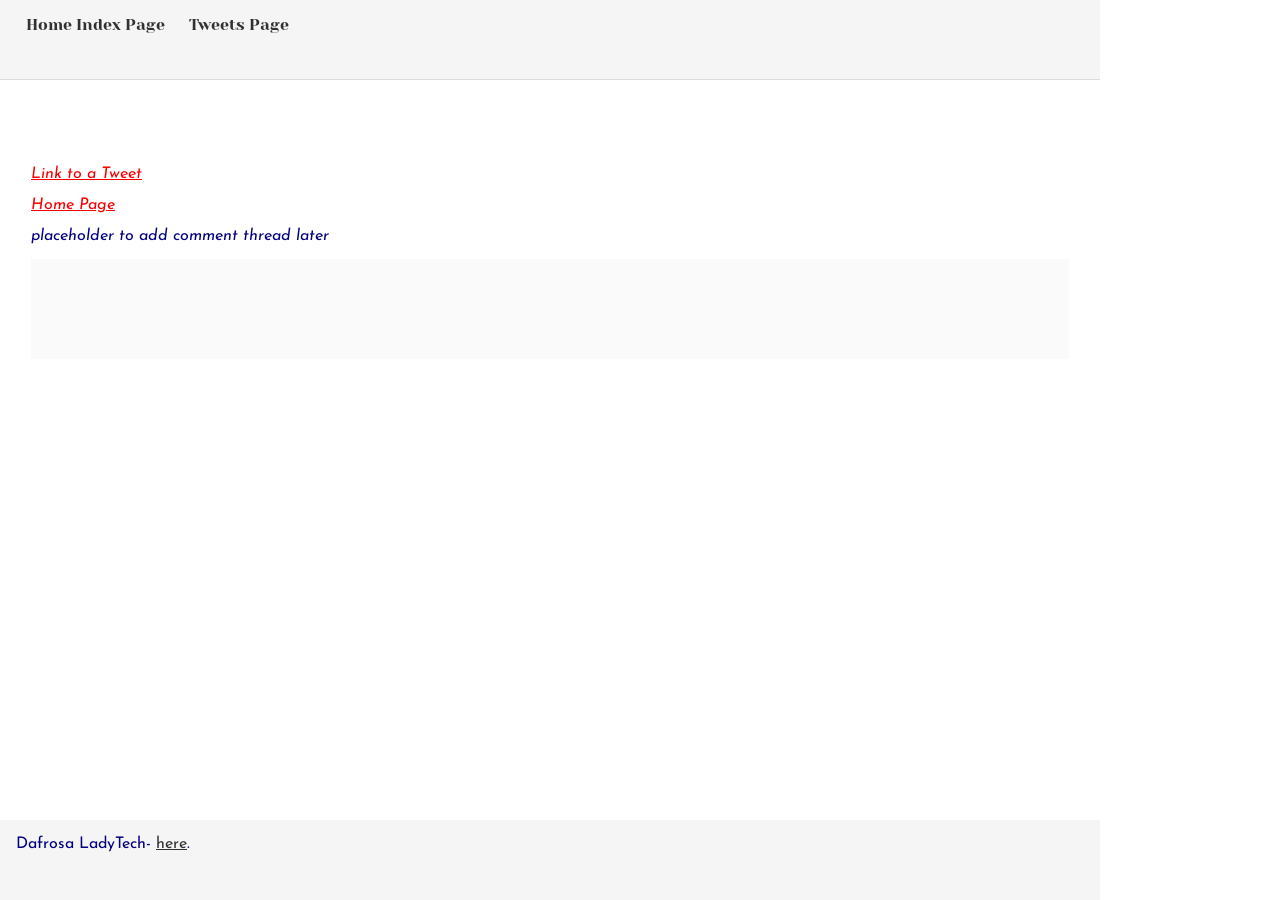
<file: css_basic/tweets.html>
<!DOCTYPE html>
<html lang="en">
<head>
    <meta charset="UTF-8">
    <meta name="viewport" content="width=device-width, initial-scale=1.0">
    <title>This is my first portfolio.</title>
    <link href="base.css" rel="stylesheet">
    <link href="styles.css" rel="stylesheet">
</head>
<body>
    <header>
        <ul>
            <li><a href="file:///Users/dafrosambanga/Desktop/alx_sefe/My_First_Portfolio/html_basic/index.html">Home Index Page</a></li>
            <li><a href="file:///Users/dafrosambanga/Desktop/alx_sefe/My_First_Portfolio/html_basic/tweets.html"> Tweets Page</a></li>
        </ul>
    </header>
    <main>
      <article><h1></h1>
         <p><a href="https://x.com/shepowerbroker/status/1969837306585792730?s=46"> Link to a Tweet</a></p>
         <p><a href="Users/dafrosambanga/Desktop/alx_sefe/My_First_Portfolio/html_basic/index.html"> Home Page</a></p>  
          <p>placeholder to add comment thread later</p>
        </ariticle>
         <aside></aside>
    </main>
      <footer><p>Dafrosa LadyTech- <a href="https://discord.com/channels/1232316761756401674/1404967954784976957" target="_blank">here</a>.</p></footer>
</body>
</html>
</file>
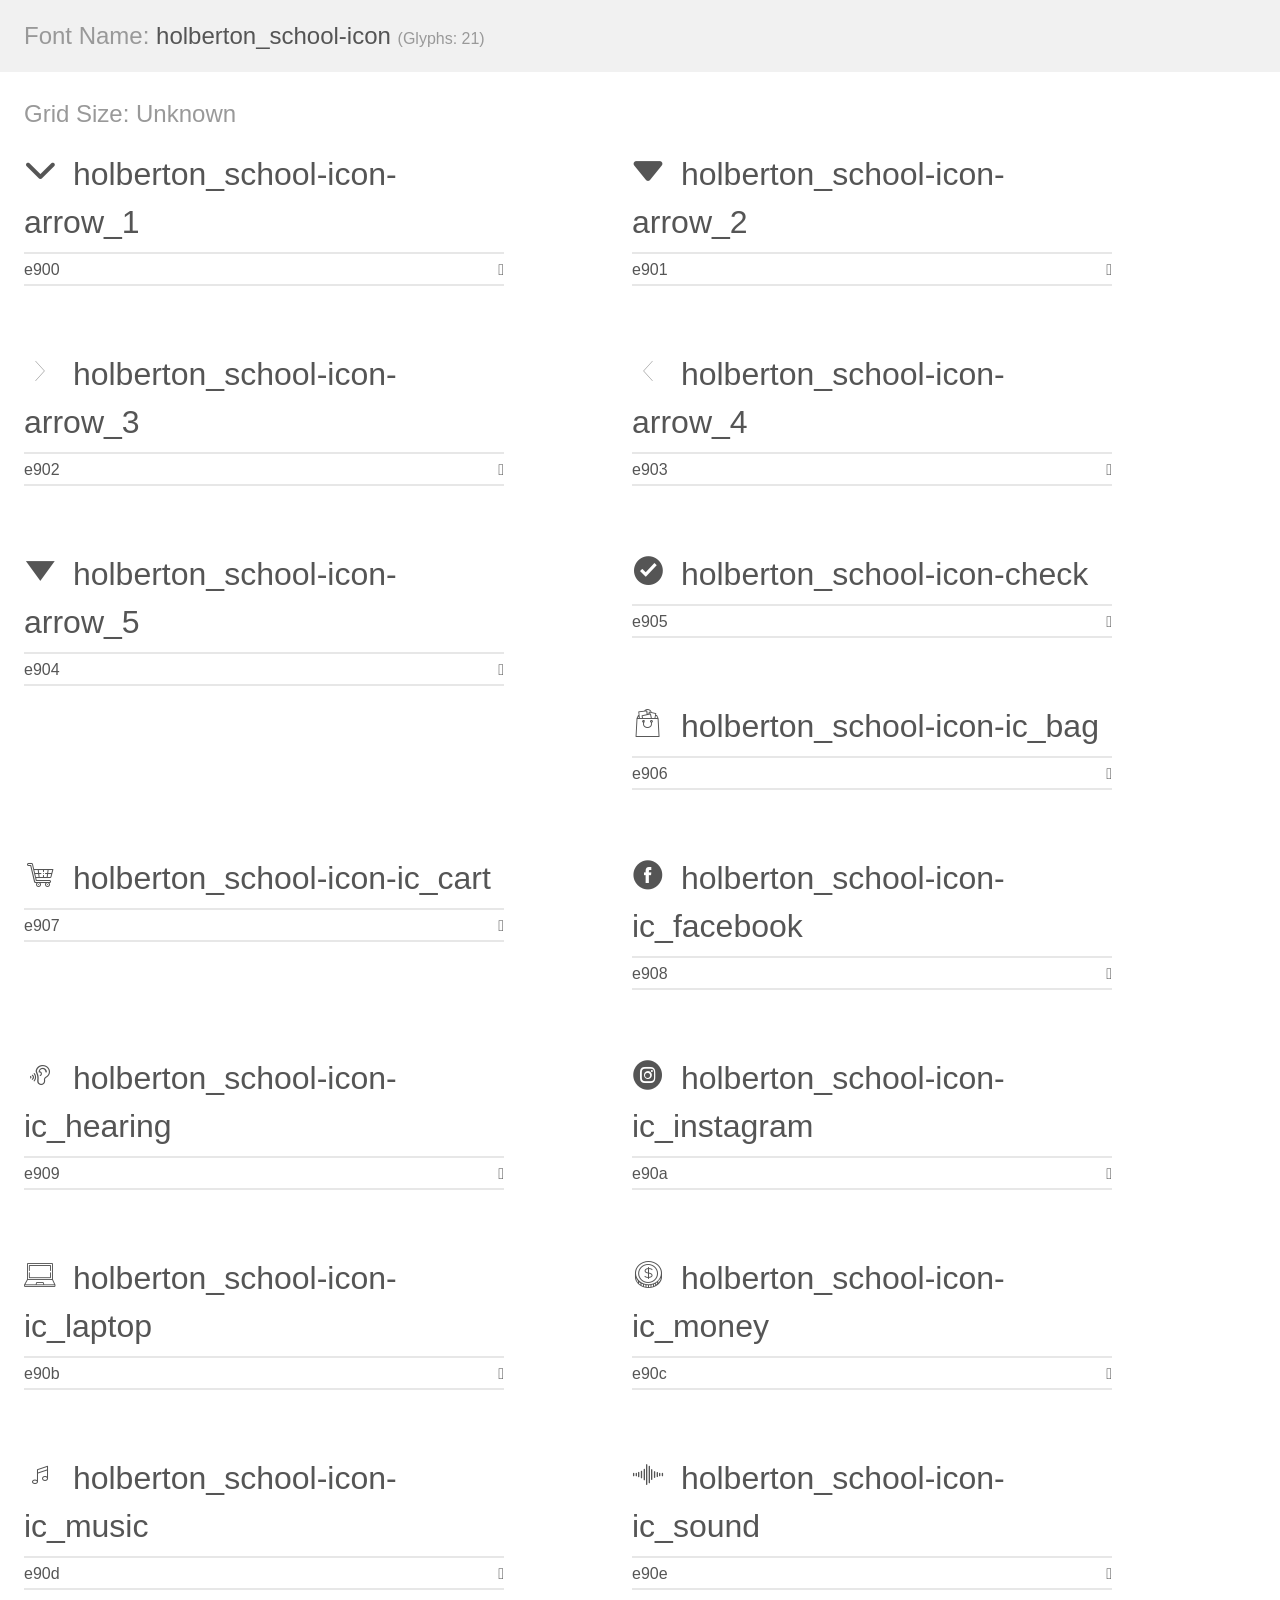
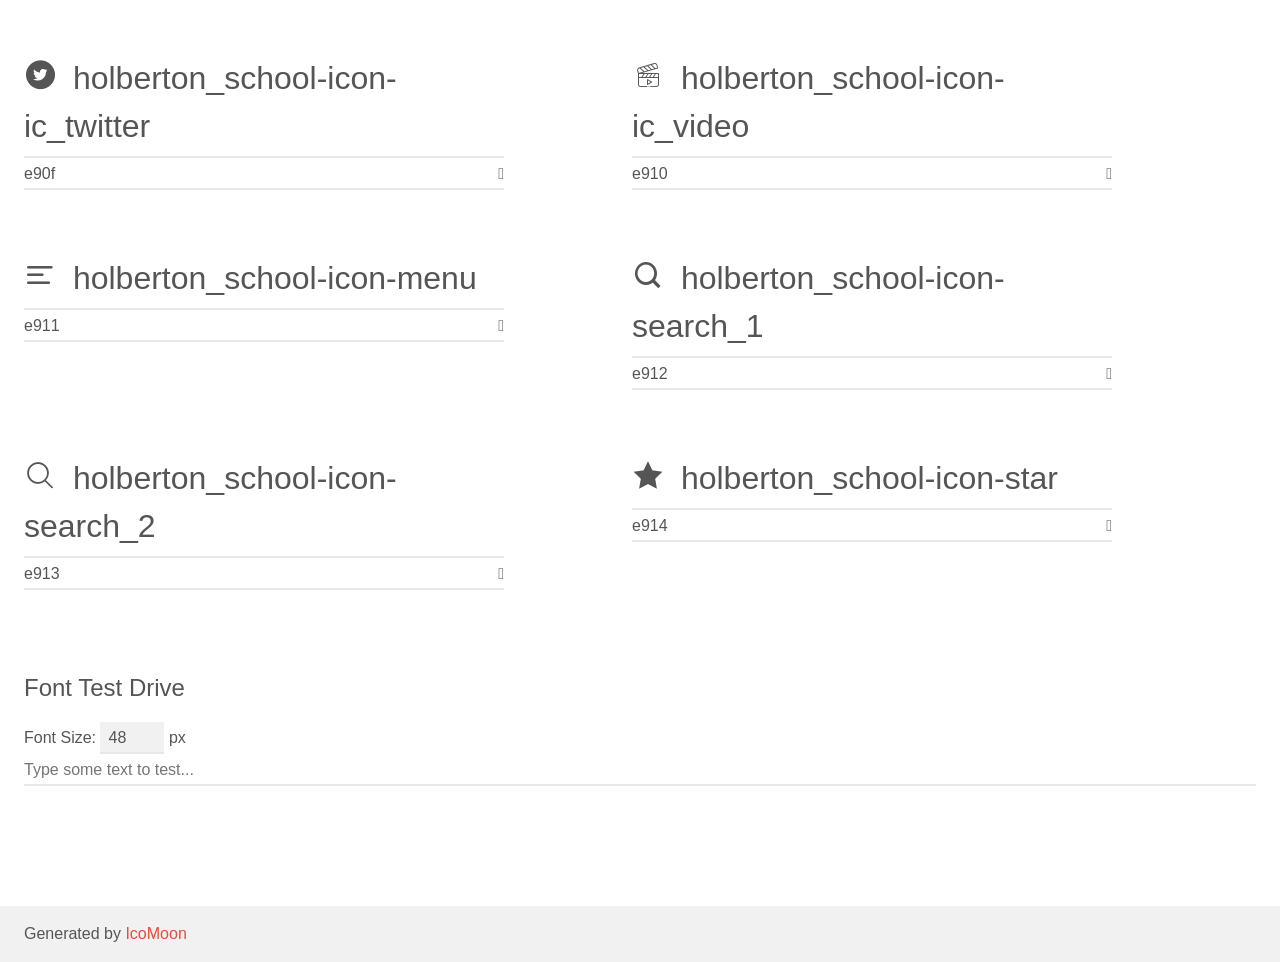
<file: headphones/holberton_school-icon/demo.html>
<!doctype html>
<html>
<head>
    <meta charset="utf-8">
    <title>IcoMoon Demo</title>
    <meta name="description" content="An Icon Font Generated By IcoMoon.io">
    <meta name="viewport" content="width=device-width, initial-scale=1">
    <link rel="stylesheet" href="demo-files/demo.css">
    <link rel="stylesheet" href="style.css"></head>
<body>
    <div class="bgc1 clearfix">
        <h1 class="mhmm mvm"><span class="fgc1">Font Name:</span> holberton_school-icon <small class="fgc1">(Glyphs:&nbsp;21)</small></h1>
    </div>
    <div class="clearfix mhl ptl">
        <h1 class="mvm mtn fgc1">Grid Size: Unknown</h1>
        <div class="glyph fs1">
            <div class="clearfix bshadow0 pbs">
                <span class="holberton_school-icon-arrow_1"></span>
                <span class="mls"> holberton_school-icon-arrow_1</span>
            </div>
            <fieldset class="fs0 size1of1 clearfix hidden-false">
                <input type="text" readonly value="e900" class="unit size1of2" />
                <input type="text" maxlength="1" readonly value="&#xe900;" class="unitRight size1of2 talign-right" />
            </fieldset>
            <div class="fs0 bshadow0 clearfix hidden-true">
                <span class="unit pvs fgc1">liga: </span>
                <input type="text" readonly value="" class="liga unitRight" />
            </div>
        </div>
        <div class="glyph fs1">
            <div class="clearfix bshadow0 pbs">
                <span class="holberton_school-icon-arrow_2"></span>
                <span class="mls"> holberton_school-icon-arrow_2</span>
            </div>
            <fieldset class="fs0 size1of1 clearfix hidden-false">
                <input type="text" readonly value="e901" class="unit size1of2" />
                <input type="text" maxlength="1" readonly value="&#xe901;" class="unitRight size1of2 talign-right" />
            </fieldset>
            <div class="fs0 bshadow0 clearfix hidden-true">
                <span class="unit pvs fgc1">liga: </span>
                <input type="text" readonly value="" class="liga unitRight" />
            </div>
        </div>
        <div class="glyph fs1">
            <div class="clearfix bshadow0 pbs">
                <span class="holberton_school-icon-arrow_3"></span>
                <span class="mls"> holberton_school-icon-arrow_3</span>
            </div>
            <fieldset class="fs0 size1of1 clearfix hidden-false">
                <input type="text" readonly value="e902" class="unit size1of2" />
                <input type="text" maxlength="1" readonly value="&#xe902;" class="unitRight size1of2 talign-right" />
            </fieldset>
            <div class="fs0 bshadow0 clearfix hidden-true">
                <span class="unit pvs fgc1">liga: </span>
                <input type="text" readonly value="" class="liga unitRight" />
            </div>
        </div>
        <div class="glyph fs1">
            <div class="clearfix bshadow0 pbs">
                <span class="holberton_school-icon-arrow_4"></span>
                <span class="mls"> holberton_school-icon-arrow_4</span>
            </div>
            <fieldset class="fs0 size1of1 clearfix hidden-false">
                <input type="text" readonly value="e903" class="unit size1of2" />
                <input type="text" maxlength="1" readonly value="&#xe903;" class="unitRight size1of2 talign-right" />
            </fieldset>
            <div class="fs0 bshadow0 clearfix hidden-true">
                <span class="unit pvs fgc1">liga: </span>
                <input type="text" readonly value="" class="liga unitRight" />
            </div>
        </div>
        <div class="glyph fs1">
            <div class="clearfix bshadow0 pbs">
                <span class="holberton_school-icon-arrow_5"></span>
                <span class="mls"> holberton_school-icon-arrow_5</span>
            </div>
            <fieldset class="fs0 size1of1 clearfix hidden-false">
                <input type="text" readonly value="e904" class="unit size1of2" />
                <input type="text" maxlength="1" readonly value="&#xe904;" class="unitRight size1of2 talign-right" />
            </fieldset>
            <div class="fs0 bshadow0 clearfix hidden-true">
                <span class="unit pvs fgc1">liga: </span>
                <input type="text" readonly value="" class="liga unitRight" />
            </div>
        </div>
        <div class="glyph fs1">
            <div class="clearfix bshadow0 pbs">
                <span class="holberton_school-icon-check"></span>
                <span class="mls"> holberton_school-icon-check</span>
            </div>
            <fieldset class="fs0 size1of1 clearfix hidden-false">
                <input type="text" readonly value="e905" class="unit size1of2" />
                <input type="text" maxlength="1" readonly value="&#xe905;" class="unitRight size1of2 talign-right" />
            </fieldset>
            <div class="fs0 bshadow0 clearfix hidden-true">
                <span class="unit pvs fgc1">liga: </span>
                <input type="text" readonly value="" class="liga unitRight" />
            </div>
        </div>
        <div class="glyph fs1">
            <div class="clearfix bshadow0 pbs">
                <span class="holberton_school-icon-ic_bag"></span>
                <span class="mls"> holberton_school-icon-ic_bag</span>
            </div>
            <fieldset class="fs0 size1of1 clearfix hidden-false">
                <input type="text" readonly value="e906" class="unit size1of2" />
                <input type="text" maxlength="1" readonly value="&#xe906;" class="unitRight size1of2 talign-right" />
            </fieldset>
            <div class="fs0 bshadow0 clearfix hidden-true">
                <span class="unit pvs fgc1">liga: </span>
                <input type="text" readonly value="" class="liga unitRight" />
            </div>
        </div>
        <div class="glyph fs1">
            <div class="clearfix bshadow0 pbs">
                <span class="holberton_school-icon-ic_cart"></span>
                <span class="mls"> holberton_school-icon-ic_cart</span>
            </div>
            <fieldset class="fs0 size1of1 clearfix hidden-false">
                <input type="text" readonly value="e907" class="unit size1of2" />
                <input type="text" maxlength="1" readonly value="&#xe907;" class="unitRight size1of2 talign-right" />
            </fieldset>
            <div class="fs0 bshadow0 clearfix hidden-true">
                <span class="unit pvs fgc1">liga: </span>
                <input type="text" readonly value="" class="liga unitRight" />
            </div>
        </div>
        <div class="glyph fs1">
            <div class="clearfix bshadow0 pbs">
                <span class="holberton_school-icon-ic_facebook"></span>
                <span class="mls"> holberton_school-icon-ic_facebook</span>
            </div>
            <fieldset class="fs0 size1of1 clearfix hidden-false">
                <input type="text" readonly value="e908" class="unit size1of2" />
                <input type="text" maxlength="1" readonly value="&#xe908;" class="unitRight size1of2 talign-right" />
            </fieldset>
            <div class="fs0 bshadow0 clearfix hidden-true">
                <span class="unit pvs fgc1">liga: </span>
                <input type="text" readonly value="" class="liga unitRight" />
            </div>
        </div>
        <div class="glyph fs1">
            <div class="clearfix bshadow0 pbs">
                <span class="holberton_school-icon-ic_hearing"></span>
                <span class="mls"> holberton_school-icon-ic_hearing</span>
            </div>
            <fieldset class="fs0 size1of1 clearfix hidden-false">
                <input type="text" readonly value="e909" class="unit size1of2" />
                <input type="text" maxlength="1" readonly value="&#xe909;" class="unitRight size1of2 talign-right" />
            </fieldset>
            <div class="fs0 bshadow0 clearfix hidden-true">
                <span class="unit pvs fgc1">liga: </span>
                <input type="text" readonly value="" class="liga unitRight" />
            </div>
        </div>
        <div class="glyph fs1">
            <div class="clearfix bshadow0 pbs">
                <span class="holberton_school-icon-ic_instagram"></span>
                <span class="mls"> holberton_school-icon-ic_instagram</span>
            </div>
            <fieldset class="fs0 size1of1 clearfix hidden-false">
                <input type="text" readonly value="e90a" class="unit size1of2" />
                <input type="text" maxlength="1" readonly value="&#xe90a;" class="unitRight size1of2 talign-right" />
            </fieldset>
            <div class="fs0 bshadow0 clearfix hidden-true">
                <span class="unit pvs fgc1">liga: </span>
                <input type="text" readonly value="" class="liga unitRight" />
            </div>
        </div>
        <div class="glyph fs1">
            <div class="clearfix bshadow0 pbs">
                <span class="holberton_school-icon-ic_laptop"></span>
                <span class="mls"> holberton_school-icon-ic_laptop</span>
            </div>
            <fieldset class="fs0 size1of1 clearfix hidden-false">
                <input type="text" readonly value="e90b" class="unit size1of2" />
                <input type="text" maxlength="1" readonly value="&#xe90b;" class="unitRight size1of2 talign-right" />
            </fieldset>
            <div class="fs0 bshadow0 clearfix hidden-true">
                <span class="unit pvs fgc1">liga: </span>
                <input type="text" readonly value="" class="liga unitRight" />
            </div>
        </div>
        <div class="glyph fs1">
            <div class="clearfix bshadow0 pbs">
                <span class="holberton_school-icon-ic_money"></span>
                <span class="mls"> holberton_school-icon-ic_money</span>
            </div>
            <fieldset class="fs0 size1of1 clearfix hidden-false">
                <input type="text" readonly value="e90c" class="unit size1of2" />
                <input type="text" maxlength="1" readonly value="&#xe90c;" class="unitRight size1of2 talign-right" />
            </fieldset>
            <div class="fs0 bshadow0 clearfix hidden-true">
                <span class="unit pvs fgc1">liga: </span>
                <input type="text" readonly value="" class="liga unitRight" />
            </div>
        </div>
        <div class="glyph fs1">
            <div class="clearfix bshadow0 pbs">
                <span class="holberton_school-icon-ic_music"></span>
                <span class="mls"> holberton_school-icon-ic_music</span>
            </div>
            <fieldset class="fs0 size1of1 clearfix hidden-false">
                <input type="text" readonly value="e90d" class="unit size1of2" />
                <input type="text" maxlength="1" readonly value="&#xe90d;" class="unitRight size1of2 talign-right" />
            </fieldset>
            <div class="fs0 bshadow0 clearfix hidden-true">
                <span class="unit pvs fgc1">liga: </span>
                <input type="text" readonly value="" class="liga unitRight" />
            </div>
        </div>
        <div class="glyph fs1">
            <div class="clearfix bshadow0 pbs">
                <span class="holberton_school-icon-ic_sound"></span>
                <span class="mls"> holberton_school-icon-ic_sound</span>
            </div>
            <fieldset class="fs0 size1of1 clearfix hidden-false">
                <input type="text" readonly value="e90e" class="unit size1of2" />
                <input type="text" maxlength="1" readonly value="&#xe90e;" class="unitRight size1of2 talign-right" />
            </fieldset>
            <div class="fs0 bshadow0 clearfix hidden-true">
                <span class="unit pvs fgc1">liga: </span>
                <input type="text" readonly value="" class="liga unitRight" />
            </div>
        </div>
        <div class="glyph fs1">
            <div class="clearfix bshadow0 pbs">
                <span class="holberton_school-icon-ic_twitter"></span>
                <span class="mls"> holberton_school-icon-ic_twitter</span>
            </div>
            <fieldset class="fs0 size1of1 clearfix hidden-false">
                <input type="text" readonly value="e90f" class="unit size1of2" />
                <input type="text" maxlength="1" readonly value="&#xe90f;" class="unitRight size1of2 talign-right" />
            </fieldset>
            <div class="fs0 bshadow0 clearfix hidden-true">
                <span class="unit pvs fgc1">liga: </span>
                <input type="text" readonly value="" class="liga unitRight" />
            </div>
        </div>
        <div class="glyph fs1">
            <div class="clearfix bshadow0 pbs">
                <span class="holberton_school-icon-ic_video"></span>
                <span class="mls"> holberton_school-icon-ic_video</span>
            </div>
            <fieldset class="fs0 size1of1 clearfix hidden-false">
                <input type="text" readonly value="e910" class="unit size1of2" />
                <input type="text" maxlength="1" readonly value="&#xe910;" class="unitRight size1of2 talign-right" />
            </fieldset>
            <div class="fs0 bshadow0 clearfix hidden-true">
                <span class="unit pvs fgc1">liga: </span>
                <input type="text" readonly value="" class="liga unitRight" />
            </div>
        </div>
        <div class="glyph fs1">
            <div class="clearfix bshadow0 pbs">
                <span class="holberton_school-icon-menu"></span>
                <span class="mls"> holberton_school-icon-menu</span>
            </div>
            <fieldset class="fs0 size1of1 clearfix hidden-false">
                <input type="text" readonly value="e911" class="unit size1of2" />
                <input type="text" maxlength="1" readonly value="&#xe911;" class="unitRight size1of2 talign-right" />
            </fieldset>
            <div class="fs0 bshadow0 clearfix hidden-true">
                <span class="unit pvs fgc1">liga: </span>
                <input type="text" readonly value="" class="liga unitRight" />
            </div>
        </div>
        <div class="glyph fs1">
            <div class="clearfix bshadow0 pbs">
                <span class="holberton_school-icon-search_1"></span>
                <span class="mls"> holberton_school-icon-search_1</span>
            </div>
            <fieldset class="fs0 size1of1 clearfix hidden-false">
                <input type="text" readonly value="e912" class="unit size1of2" />
                <input type="text" maxlength="1" readonly value="&#xe912;" class="unitRight size1of2 talign-right" />
            </fieldset>
            <div class="fs0 bshadow0 clearfix hidden-true">
                <span class="unit pvs fgc1">liga: </span>
                <input type="text" readonly value="" class="liga unitRight" />
            </div>
        </div>
        <div class="glyph fs1">
            <div class="clearfix bshadow0 pbs">
                <span class="holberton_school-icon-search_2"></span>
                <span class="mls"> holberton_school-icon-search_2</span>
            </div>
            <fieldset class="fs0 size1of1 clearfix hidden-false">
                <input type="text" readonly value="e913" class="unit size1of2" />
                <input type="text" maxlength="1" readonly value="&#xe913;" class="unitRight size1of2 talign-right" />
            </fieldset>
            <div class="fs0 bshadow0 clearfix hidden-true">
                <span class="unit pvs fgc1">liga: </span>
                <input type="text" readonly value="" class="liga unitRight" />
            </div>
        </div>
        <div class="glyph fs1">
            <div class="clearfix bshadow0 pbs">
                <span class="holberton_school-icon-star"></span>
                <span class="mls"> holberton_school-icon-star</span>
            </div>
            <fieldset class="fs0 size1of1 clearfix hidden-false">
                <input type="text" readonly value="e914" class="unit size1of2" />
                <input type="text" maxlength="1" readonly value="&#xe914;" class="unitRight size1of2 talign-right" />
            </fieldset>
            <div class="fs0 bshadow0 clearfix hidden-true">
                <span class="unit pvs fgc1">liga: </span>
                <input type="text" readonly value="" class="liga unitRight" />
            </div>
        </div>
    </div>

    <!--[if gt IE 8]><!-->
    <div class="mhl clearfix mbl">
        <h1>Font Test Drive</h1>
        <label>
            Font Size: <input id="fontSize" type="number" class="textbox0 mbm"
            min="8" value="48" />
            px
        </label>
        <input id="testText" type="text" class="phl size1of1 mvl"
        placeholder="Type some text to test..." value=""/>
        <div id="testDrive" class="holberton_school-icon-" style="font-family: holberton_school-icon">&nbsp;
        </div>
    </div>
    <!--<![endif]-->
    <div class="bgc1 clearfix">
        <p class="mhl">Generated by <a href="https://icomoon.io/app">IcoMoon</a></p>
    </div>

    <script src="demo-files/demo.js"></script>
</body>
</html>
</file>
<file: css_basic/base.css>
/* Importing webfonts */
/* (If you're learning CSS, you should disregard that) */

@import url(https://fonts.googleapis.com/css?family=Yeseva+One);
@import url(https://fonts.googleapis.com/css?family=Josefin+Sans:400,700,700italic,400italic);


/* CSS reset rules */

html, body {
	height: 100%;
	min-height: 100%;
}
html, body, div, span, applet, object, iframe,
h1, h2, h3, h4, h5, h6, p, blockquote, pre,
a, abbr, acronym, address, big, cite, code,
del, dfn, img, ins, kbd, q, s, samp,
small, strike, sub, sup, tt, var,
b, u, i, center,
dl, dt, dd,
fieldset, form, label, legend,
table, caption, tbody, tfoot, thead, tr, th, td,
article, aside, canvas, details, embed, 
figure, figcaption, footer, header, hgroup, 
menu, nav, output, ruby, section, summary,
time, mark, audio, video {
	margin: 0;
	padding: 0;
	border: 0;
	font-size: 100%;
	font: inherit;
	vertical-align: baseline;
}
/* HTML5 display-role reset for older browsers */
article, aside, details, figcaption, figure, 
footer, header, hgroup, menu, nav, section {
	display: block;
}
body {
	line-height: 1;
}
blockquote, q {
	quotes: none;
}
blockquote:before, blockquote:after,
q:before, q:after {
	content: '';
	content: none;
}
table {
	border-collapse: collapse;
	border-spacing: 0;
}


/* Fonts and colors */

body {
	font-family: 'Josefin Sans', serif;
	color: rgba(0, 0, 0, 0.8);
}
h1, h2, h3, h4, h5, h6, header {
	font-family: 'Yeseva One', sans-serif;
}
article {
}
header {
	border-bottom: 1px solid rgb(221,221,221);
	transition: border-bottom-color 1s ease;
}
header a {
	color: rgba(0, 0, 0, 0.8);
}
aside {
	background: #FAFAFA;
}
aside p {
	border: 1px solid #bbb;
	background: #ddd;
	color: black;
}
footer a {
	color: rgba(0, 0, 0, 0.8);
}
a {
	color: #F80002;
}


/* Positioning and margins */

@media (min-width: 1100px) {
	body {
		width: 1100px;
		margin: 0 auto;
	}
}

article {
	padding: 50px 15px;
}
article > *:first-child {
	margin-top: 0;
}
aside {
	padding: 50px 15px;
}
header .right {
	float: right;
	margin: 0 10px 15px;
}


/* Header */
header {
	padding: 20px 0;
	height: 80px;
}
header ul {
	list-style: none;
	margin: 0;
	padding: 0;
}
header li {
	display: inline;
	vertical-align:middle;
}
header li:first-child {
	margin: 0;
}
header li a {
	margin: 0 10px;
}
header li.logo {
	font-size: 36px;
}
header a {
	text-decoration: none;
}


/* Aside */

aside p {
	border-radius: 10px;
	padding: 20px 20px;
}


/* Footer */

footer {
	padding: 5px 15px;
	height: 80px;
}


/* Text styles and margins */

p {
	margin-bottom: 15px;
}
h1 {
	font-size: 36px;
	margin: 40px 0 20px;
}
h2 {
	font-size: 32px;
	margin: 30px 0 15px;
}
h3 {
	font-size: 28px;
	margin: 25px 0 10px;
}
h4 {
	font-size: 20px;
	font-weight: bold;
	margin: 20px 0 10px;
}
h5 {
	font-size: 18px;
	font-weight: bold;
	margin: 15px 0 10px;
}
h6 {
	font-weight: bold;
	margin: 5px 0;
}

@media (max-width: 800px) {
  body.works_on_smartphone {
  	display: block;
  }
  body.works_on_smartphone main {
  	display: block;
  }
  header .right {
  	float: none;
  }
}
</file>
<file: css_basic/styles.css>
/* Recommended reset */
* { box-sizing: border-box; }
html, body { height: 100%; }

body {
  margin: 0;
  display: flex;              /* body is a flex container */
  flex-direction: column;     /* column: header, main, footer */
  min-height: 100vh;          /* fill the viewport */
}

header,
footer {
  flex: 0 0 auto;             /* don't grow/shrink */
  padding: 1rem;
}

/* MAIN: row of article + aside */
main {
  display: flex;              /* main is a flex container */
  flex-direction: row;        /* row: article | aside */
  flex: auto;                 /* keep automatic height & width (1 1 auto) */
  min-height: 0;              /* allow children to scroll inside */
  overflow: hidden;           /* for avoiding double scrollbars on the page */
  gap: 1rem;                  /* modern spacing between columns */
  padding: 1rem;
}

/* CONTENT COLUMNS */
article {
  flex: 2;                    /* 2/3 width */
  min-width: 0;               /* allow content to shrink within flex */
  overflow-y: auto;           /* for scrolling within article */
}
article, h1 {
  font-style: italic;
}
article, p {
  color:navy;
}

aside {
  flex: 1;                    /* 1/3 width */
  min-width: 0;
  overflow-y: auto;           /* scroll within aside */
}

/* Optional: visual clarity */
header { background: #f5f5f5; }
footer { background: #f5f5f5; }
article { background: #ffffff; }
aside { background: #fafafa; }
</file>
<file: headphones/holberton_school-icon/demo-files/demo.css>
body {
  padding: 0;
  margin: 0;
  font-family: sans-serif;
  font-size: 1em;
  line-height: 1.5;
  color: #555;
  background: #fff;
}
h1 {
  font-size: 1.5em;
  font-weight: normal;
}
small {
  font-size: .66666667em;
}
a {
  color: #e74c3c;
  text-decoration: none;
}
a:hover, a:focus {
  box-shadow: 0 1px #e74c3c;
}
.bshadow0, input {
  box-shadow: inset 0 -2px #e7e7e7;
}
input:hover {
  box-shadow: inset 0 -2px #ccc;
}
input, fieldset {
  font-family: sans-serif;
  font-size: 1em;
  margin: 0;
  padding: 0;
  border: 0;
}
input {
  color: inherit;
  line-height: 1.5;
  height: 1.5em;
  padding: .25em 0;
}
input:focus {
  outline: none;
  box-shadow: inset 0 -2px #449fdb;
}
.glyph {
  font-size: 16px;
  width: 15em;
  padding-bottom: 1em;
  margin-right: 4em;
  margin-bottom: 1em;
  float: left;
  overflow: hidden;
}
.liga {
  width: 80%;
  width: calc(100% - 2.5em);
}
.talign-right {
  text-align: right;
}
.talign-center {
  text-align: center;
}
.bgc1 {
  background: #f1f1f1;
}
.fgc1 {
  color: #999;
}
.fgc0 {
  color: #000;
}
p {
  margin-top: 1em;
  margin-bottom: 1em;
}
.mvm {
  margin-top: .75em;
  margin-bottom: .75em;
}
.mtn {
  margin-top: 0;
}
.mtl, .mal {
  margin-top: 1.5em;
}
.mbl, .mal {
  margin-bottom: 1.5em;
}
.mal, .mhl {
  margin-left: 1.5em;
  margin-right: 1.5em;
}
.mhmm {
  margin-left: 1em;
  margin-right: 1em;
}
.mls {
  margin-left: .25em;
}
.ptl {
  padding-top: 1.5em;
}
.pbs, .pvs {
  padding-bottom: .25em;
}
.pvs, .pts {
  padding-top: .25em;
}
.unit {
  float: left;
}
.unitRight {
  float: right;
}
.size1of2 {
  width: 50%;
}
.size1of1 {
  width: 100%;
}
.clearfix:before, .clearfix:after {
  content: " ";
  display: table;
}
.clearfix:after {
  clear: both;
}
.hidden-true {
  display: none;
}
.textbox0 {
  width: 3em;
  background: #f1f1f1;
  padding: .25em .5em;
  line-height: 1.5;
  height: 1.5em;
}
#testDrive {
  display: block;
  padding-top: 24px;
  line-height: 1.5;
}
.fs0 {
  font-size: 16px;
}
.fs1 {
  font-size: 32px;
}
</file>
<file: headphones/holberton_school-icon/style.css>
@font-face {
  font-family: 'holberton_school-icon';
  src:  url('fonts/holberton_school-icon.eot?sq4eq4');
  src:  url('fonts/holberton_school-icon.eot?sq4eq4#iefix') format('embedded-opentype'),
    url('fonts/holberton_school-icon.ttf?sq4eq4') format('truetype'),
    url('fonts/holberton_school-icon.woff?sq4eq4') format('woff'),
    url('fonts/holberton_school-icon.svg?sq4eq4#holberton_school-icon') format('svg');
  font-weight: normal;
  font-style: normal;
  font-display: block;
}

[class^="holberton_school-icon-"], [class*=" holberton_school-icon-"] {
  /* use !important to prevent issues with browser extensions that change fonts */
  font-family: 'holberton_school-icon' !important;
  speak: none;
  font-style: normal;
  font-weight: normal;
  font-variant: normal;
  text-transform: none;
  line-height: 1;

  /* Better Font Rendering =========== */
  -webkit-font-smoothing: antialiased;
  -moz-osx-font-smoothing: grayscale;
}

.holberton_school-icon-arrow_1:before {
  content: "\e900";
}
.holberton_school-icon-arrow_2:before {
  content: "\e901";
}
.holberton_school-icon-arrow_3:before {
  content: "\e902";
}
.holberton_school-icon-arrow_4:before {
  content: "\e903";
}
.holberton_school-icon-arrow_5:before {
  content: "\e904";
}
.holberton_school-icon-check:before {
  content: "\e905";
}
.holberton_school-icon-ic_bag:before {
  content: "\e906";
}
.holberton_school-icon-ic_cart:before {
  content: "\e907";
}
.holberton_school-icon-ic_facebook:before {
  content: "\e908";
}
.holberton_school-icon-ic_hearing:before {
  content: "\e909";
}
.holberton_school-icon-ic_instagram:before {
  content: "\e90a";
}
.holberton_school-icon-ic_laptop:before {
  content: "\e90b";
}
.holberton_school-icon-ic_money:before {
  content: "\e90c";
}
.holberton_school-icon-ic_music:before {
  content: "\e90d";
}
.holberton_school-icon-ic_sound:before {
  content: "\e90e";
}
.holberton_school-icon-ic_twitter:before {
  content: "\e90f";
}
.holberton_school-icon-ic_video:before {
  content: "\e910";
}
.holberton_school-icon-menu:before {
  content: "\e911";
}
.holberton_school-icon-search_1:before {
  content: "\e912";
}
.holberton_school-icon-search_2:before {
  content: "\e913";
}
.holberton_school-icon-star:before {
  content: "\e914";
}
</file>
